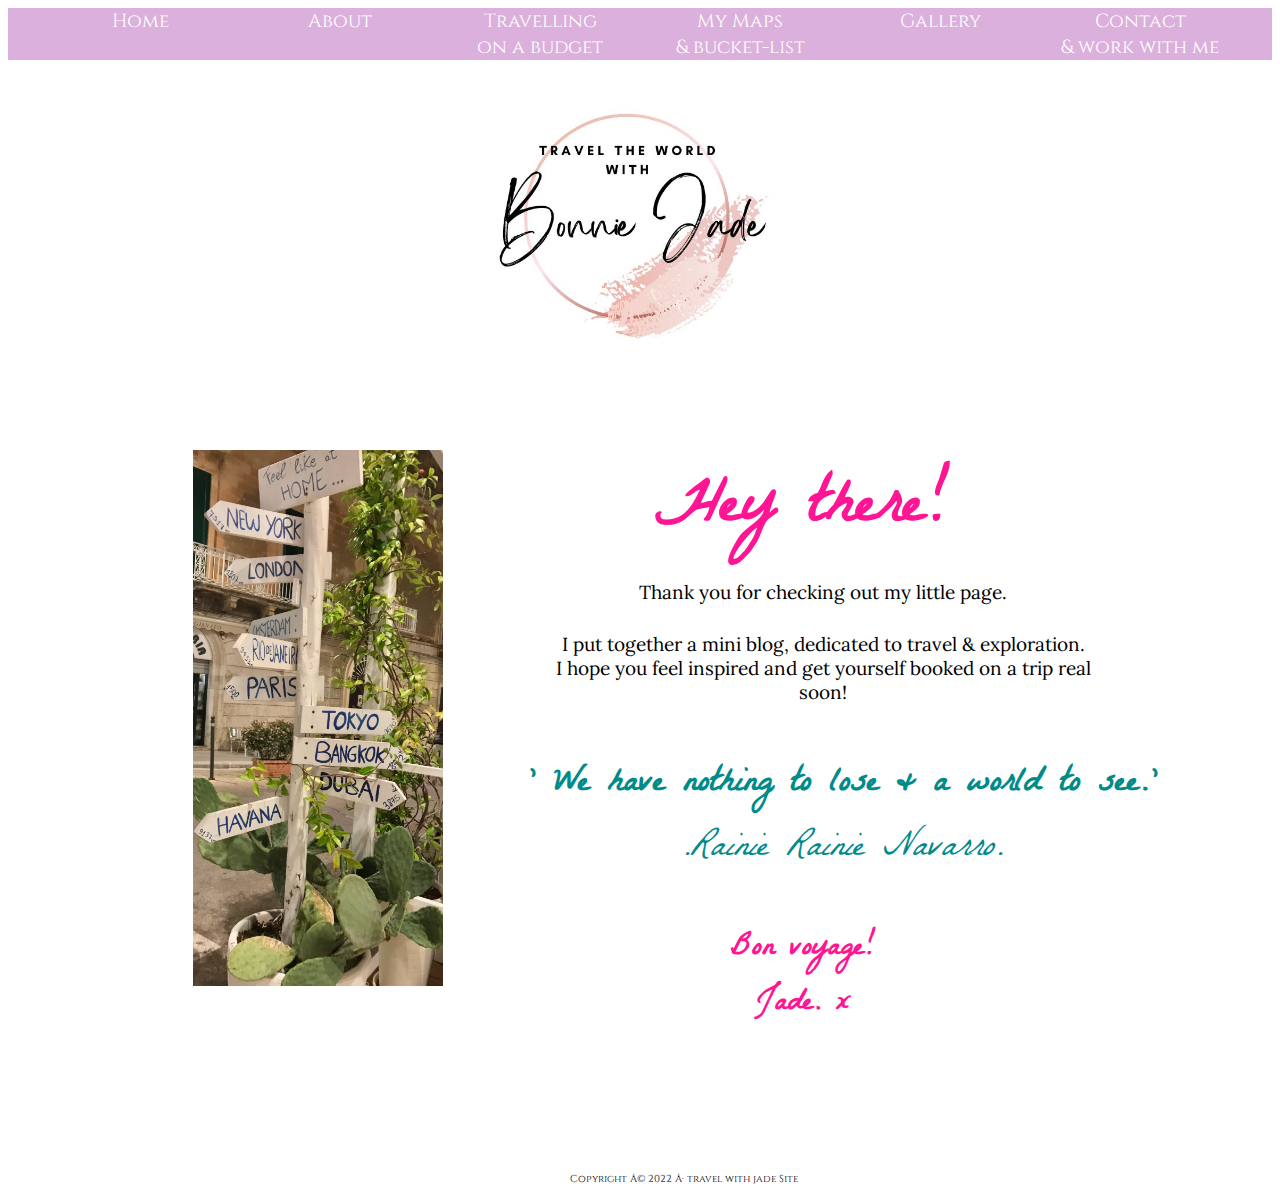
<file: index.html>
<!DOCTYPE html>
<html lang="en">
<head>
    <link rel="stylesheet" type="text/css" href="main.css"
    <meta charset="UTF-8">
    <meta http-equiv="X-UA-Compatible" content="IE=edge">
    <meta name="viewport" content="width=device-width, initial-scale=1.0">
    <title>Document</title>
</head>

<!--            index:     'Home page'              -->

<!-- NAVIGATION PANE -->

<div class="navigationpanel">
    <a class="navitem"
href="./index.html" target="_blank"> Home </a>
    <a class="navitem"
href="./page2.html" target="_blank"> About </a>
    <a class="navitem"
href="./Page3.html"target="_blank"> Travelling <br>on a budget</a>
    <a class="navitem"
<a href="https://www.google.com/maps/d/u/0/edit?mid=1GoYGjBj23UHeWWoZWNEettgfrNFpTTo&usp=sharing" target="_blank"> My Maps <br> & bucket-list</a>
    <a class="navitem"
href="./Page4.html"target="_blank"> Gallery</a>
    <a class="navitem"
href="./page5.html"target="_blank">Contact <br>& work with me</a>


</div>
<div class="logo"><img src="./pictures/Travel with Jade logo.jpg" alt="Logo: Travel the world with Bonnie Jade" width="290px">

</div>

<body>




<br><br><br><br><br>

<div class="container">
    <div><img class="landscape_padding" src="./pictures/Background and icon images/image00027.jpeg" alt="wooden street sign post of the world" width="250px"></div>
    
    <div class="container_page4">
        <h1 class="indexpadding "> Hey there! </h1>
        <p class="indextext">  Thank you for checking out my little page.  </p><br>
            
        <p class="indextext"> I put together a mini blog, dedicated to travel & exploration.<br> 
            I hope you feel inspired and get yourself booked on a trip real soon!
            
            <br><br><br>
                    
            
        <h3 class="Quote"> ' We have nothing to lose & a world to see.' </h3>

        <p class="Quote"><em>.Rainie Rainie Navarro. </em></p>
                     
        <h4 class="signature"> Bon voyage!<br>
                                 Jade. x </h4>

        </div>
        </div>
    </div> 
</div>
</div>

<br><br><br><br><br>
<p class="date2">Copyright © 2022 · travel with jade Site</p>
</body>
</html>
</file>
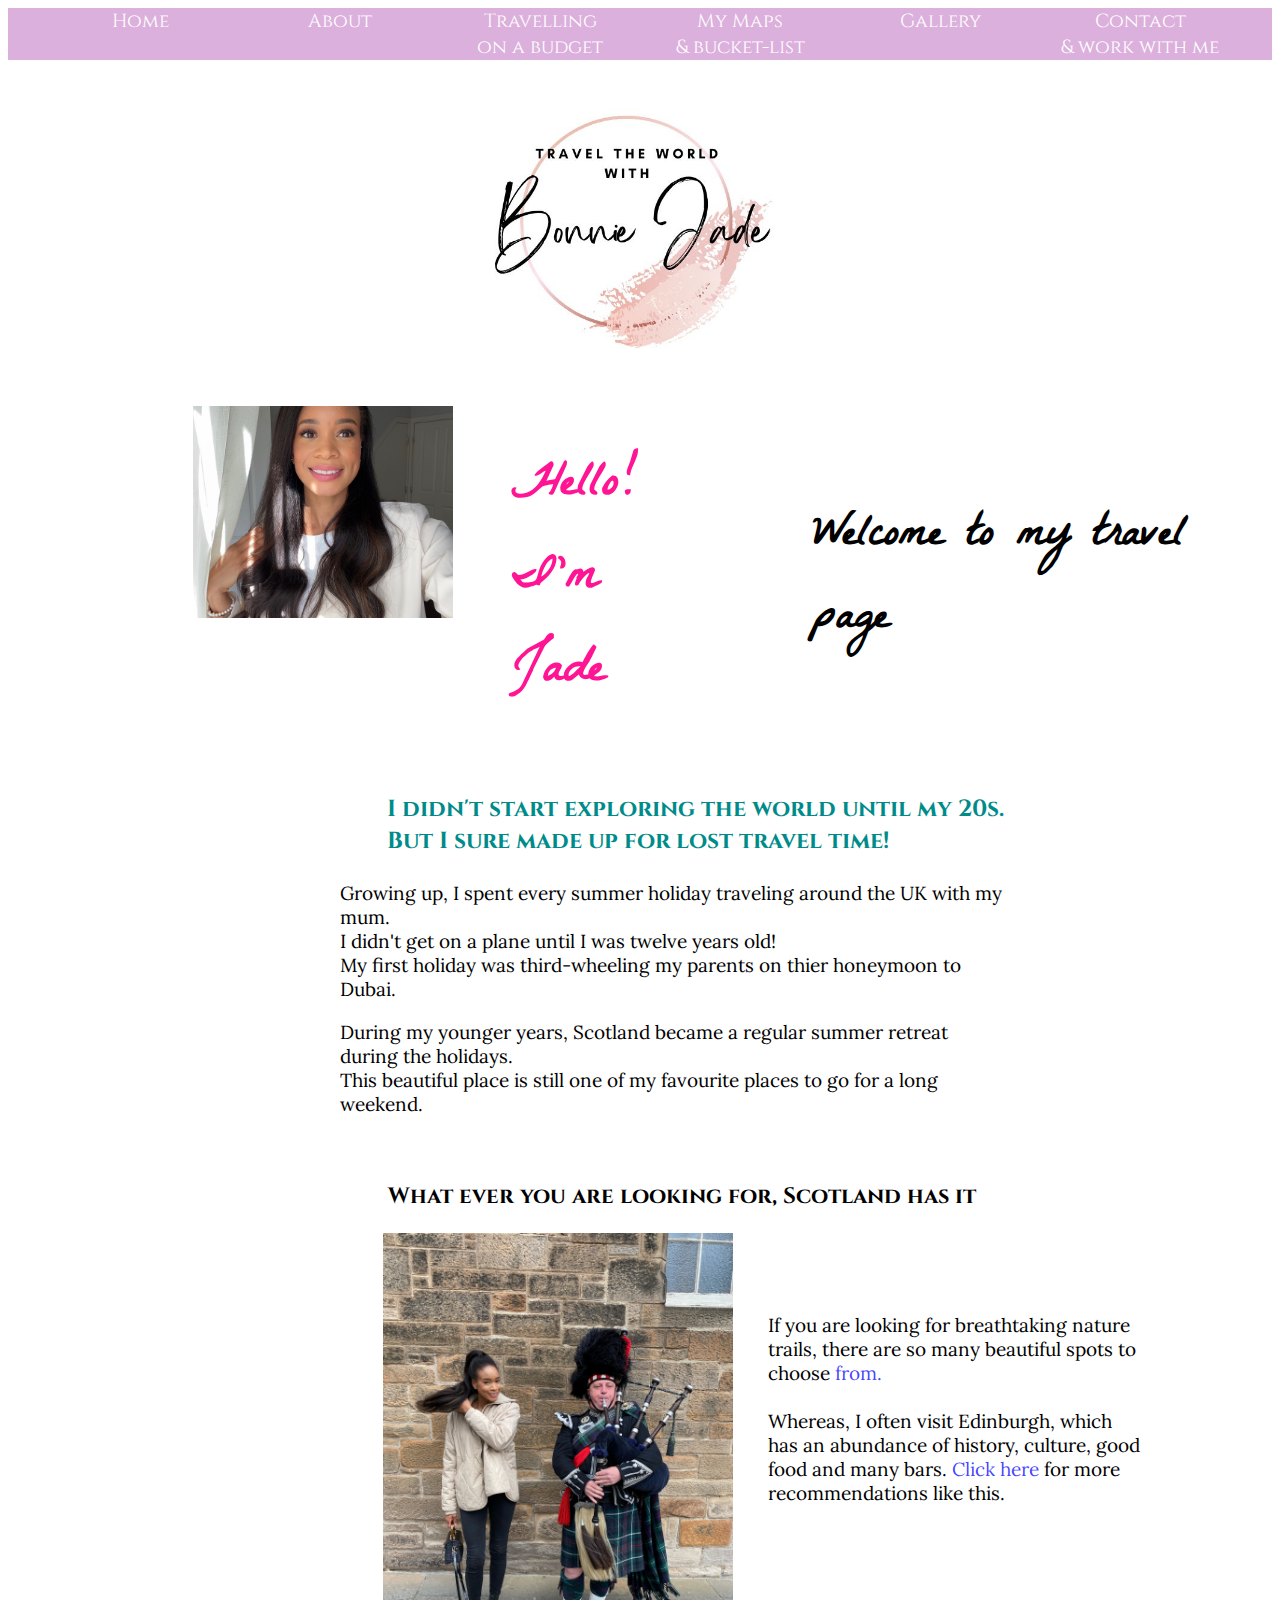
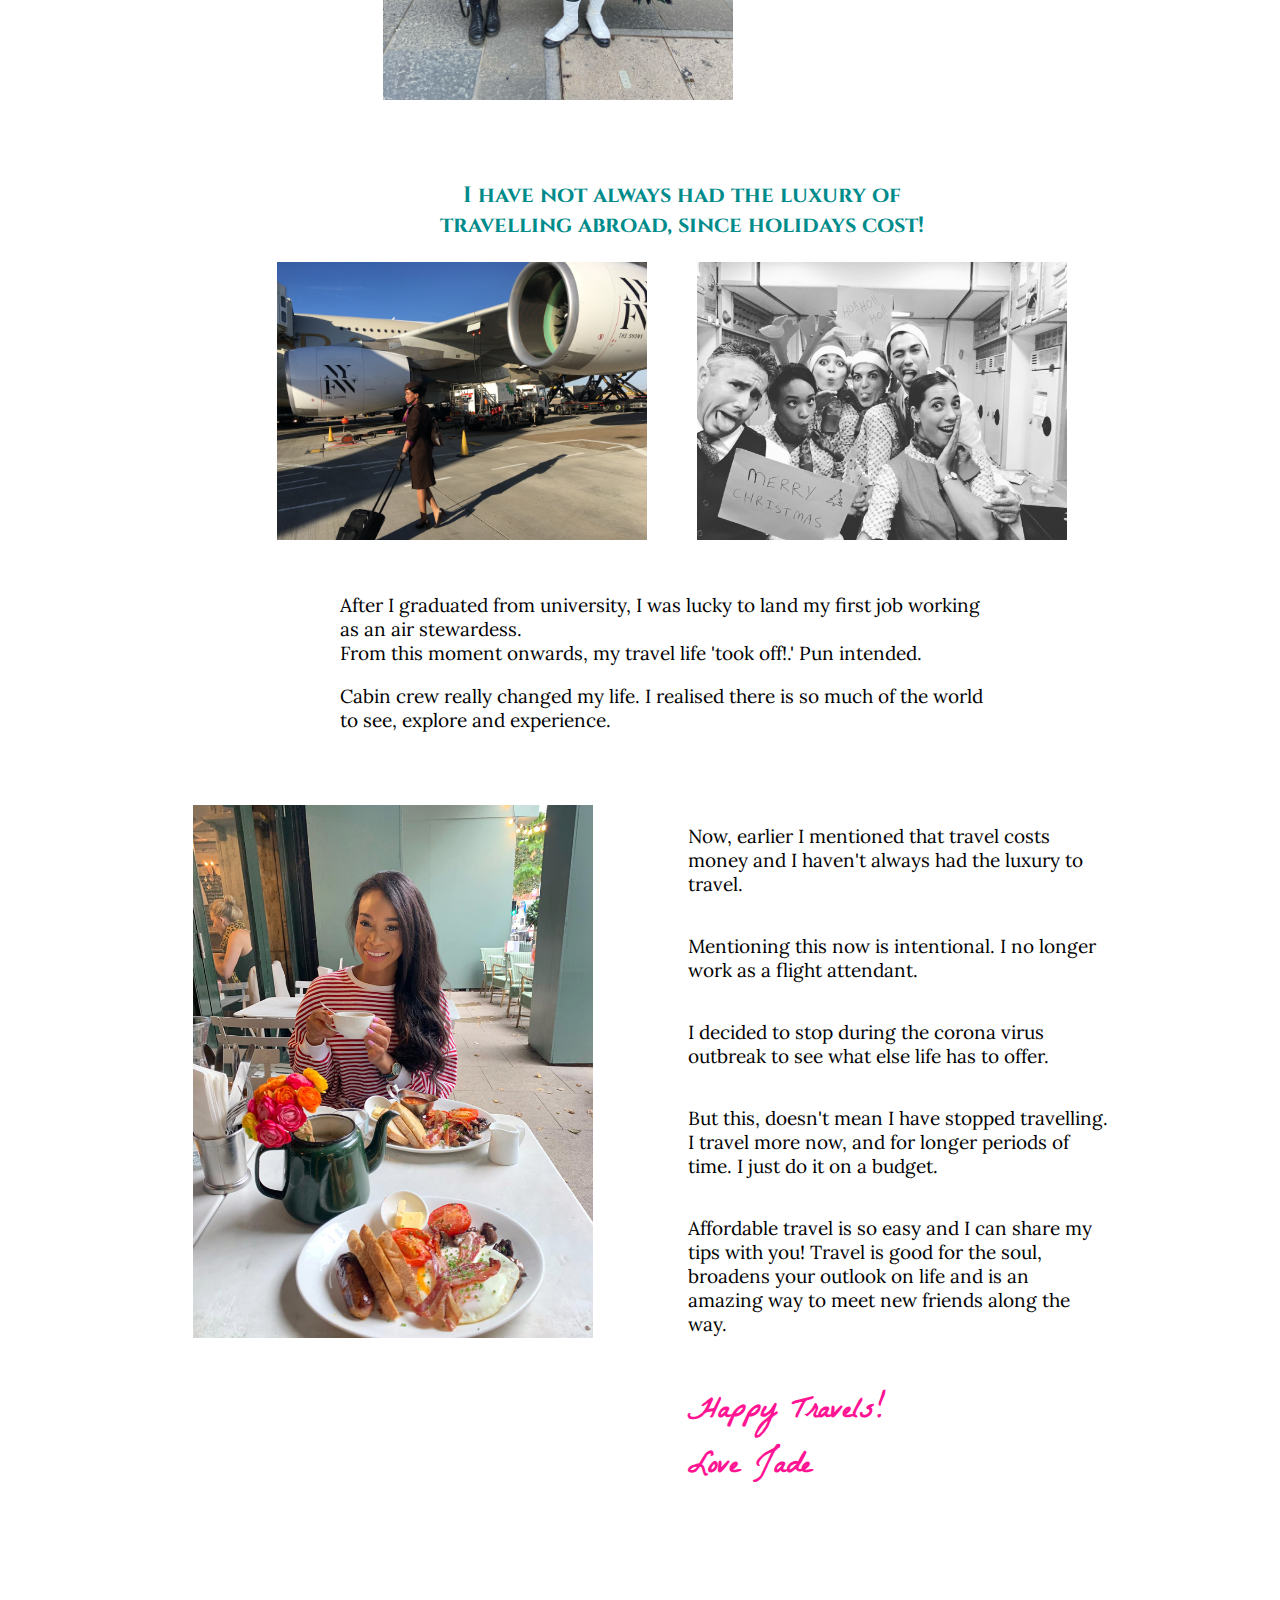
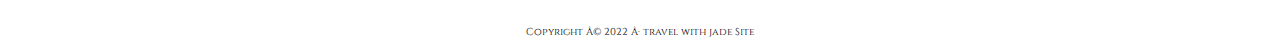
<file: page2.html>
<!DOCTYPE html> 
<html lang="en">
<head>
    <link rel="stylesheet" type="text/css" href="main.css"
    <meta charset="UTF-8">
    <meta http-equiv="X-UA-Compatible" content="IE=edge">
    <meta name="viewport" content="width=device-width, initial-scale=1.0">
    <title>Document</title>
</head>

<!--            page 2:     'About'              -->

<!-- NAVIGATION PANE -->

<div class="navigationpanel">
    <a class="navitem"
href="./index.html" target="_blank"> Home </a>
    <a class="navitem"
href="./page2.html" target="_blank"> About </a>
    <a class="navitem"
href="./Page3.html"target="_blank"> Travelling <br>on a budget</a>
    <a class="navitem"
<a href="https://www.google.com/maps/d/u/0/edit?mid=1GoYGjBj23UHeWWoZWNEettgfrNFpTTo&usp=sharing" target="_blank"> My Maps <br> & bucket-list</a>
    <a class="navitem"
href="./Page4.html"target="_blank"> Gallery</a>
    <a class="navitem"
href="./page5.html"target="_blank">Contact <br>& work with me</a>

</div>
<div class="logo"><img src="./pictures/Travel with Jade logo.jpg" alt="Logo: Travel the world with Bonnie Jade" width="300px">

</div>


<body>


<br><br></div>


<div class="container">
    <div><img src="./pictures/image00006.jpeg" alt="Picture of Jade Anderson" width="260px"></div>
    <div class="text">
    <h1> Hello! <br> 
        I'm Jade </h1></div>   
    <div class="welcome"><h2>Welcome to my travel page</h2></div>
              
</div> 



<br>

<div>
    <div class="first_subheading"><h3> I didn't start exploring the world until my 20s. <br> But I sure made up for lost travel time! </h3></div>
    <div class="first_p" ><p> Growing up, I spent every summer holiday traveling around the UK with my mum.<br>
        I didn't get on a plane until I was twelve years old!  <br>
        My first holiday was third-wheeling my parents on thier honeymoon to Dubai. </p>
        
        <div>
            <p> During my younger years, Scotland became a regular summer retreat during the holidays. <br>
                This beautiful place is still one of my favourite places to go for a long weekend.</p></div>
            
            <br>
                
 
    <div class="subheading_black"><h3>What ever you are looking for, Scotland has it</h3></div>
  
    <div class="container">
        <img src="./pictures/image00406.jpeg" alt="Picture of Jade Anderson in scotland, next to a bagpipe player " width="350px">
        <div class="sidetext_2">    
            If you are looking for breathtaking nature trails, there are so many beautiful spots to choose

            <a href="https://www.visitscotland.com/holidays-breaks/beautiful/" target="_blank">from. </a><br><br>
                  
            
            Whereas, I often visit Edinburgh, which has an abundance of history, culture, good food and many bars. 
            <a href="https://www.planetware.com/scotland/best-places-to-visit-in-scotland-sco-1-10.htm" target="_blank">
                Click here
            </a> for more recommendations like this. </div>
        </div>
        
    
        <br><br>
        
        <div class="subheading_colour">
           <h3> I have not always had the luxury of <br>travelling abroad, since holidays cost!</h3></div>

            <div class="sidebyside_centre"><img class="padding" src="./pictures/image00205.jpeg" alt="Picture of Jade Anderson in Cabin Crew uniform" width="370px">
            <img class="padding"src="./pictures/image00209.jpeg" alt="Picture of Jade Anderson with cabin crew crew at christmas" width="370px">
                </div>
            <br>
            <p>After I graduated from university, I was lucky to land my first job working as an air stewardess. <br>
            From this moment onwards, my travel life 'took off!.' Pun intended. </p>  
            <p> Cabin crew really changed my life.  I realised there is so much of the world to see, explore and experience.</p>    
        
        </div>

        <br><br><br>
        <div class="container">
            <div><img class="landscape_padding" src="./pictures/image00002.jpeg" alt="Picture of Jade Anderson drinking coffee" width="400px"></div>
            
            <div class="sidetext"><p> Now, earlier I mentioned that travel costs money and I haven't always had the luxury to travel.</p>  
                    <p>Mentioning this now is intentional. 
                    I no longer work as a flight attendant. </p>
                    <p>I decided to stop during the corona virus outbreak to see what else life has to offer. </p>

                    <p>But this, doesn't mean I have stopped travelling. 
                    I travel more now, and for longer periods of time.  I just do it on a budget.</p>
            
                    <p>Affordable travel is so easy and I can share my tips with you!
                    Travel is good for the soul, broadens your outlook on life and is an amazing way to meet new friends along the way. </p> 
            
                        <h3 class="h3padding" > Happy Travels! <br>
                        Love Jade</h3></div>
        </div>
</div>

<br><br><br><br><br>
<p class="date3">Copyright © 2022 · travel with jade Site</p>
  
</body>
</html>
</file>
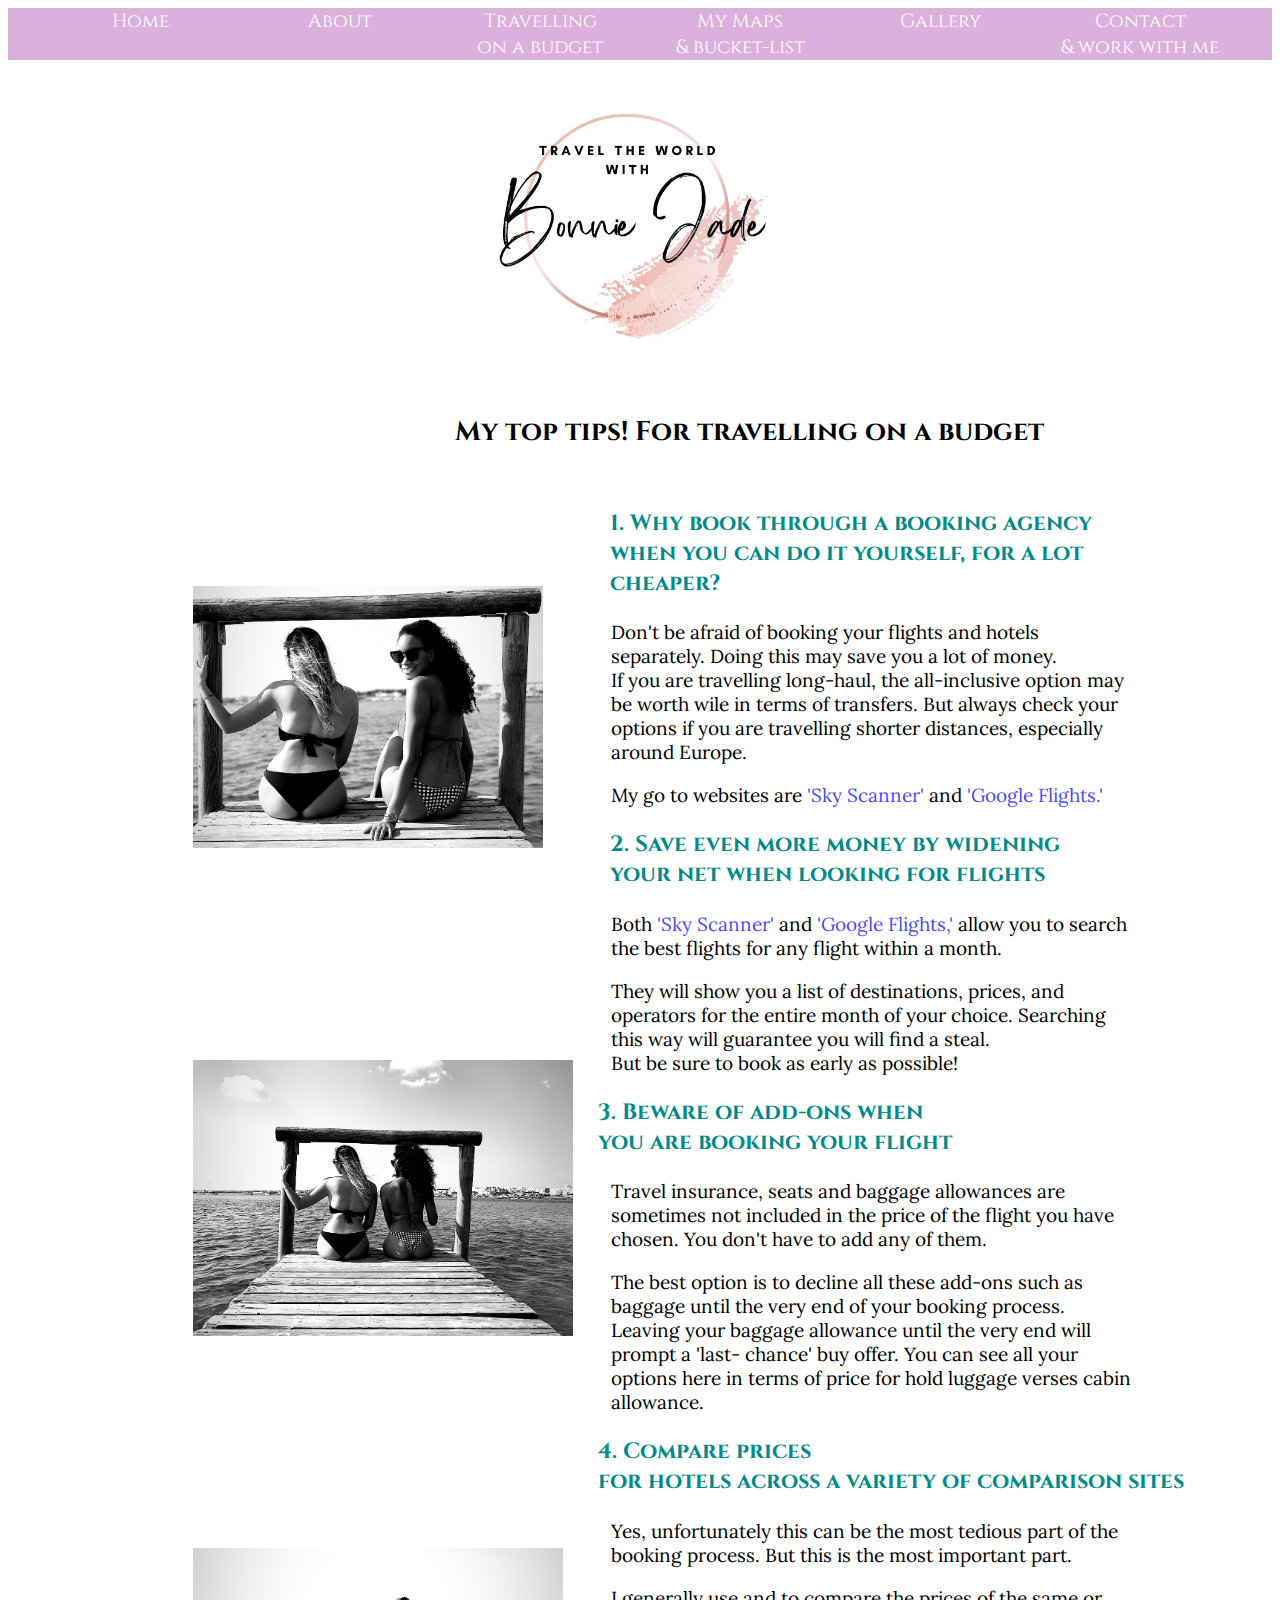
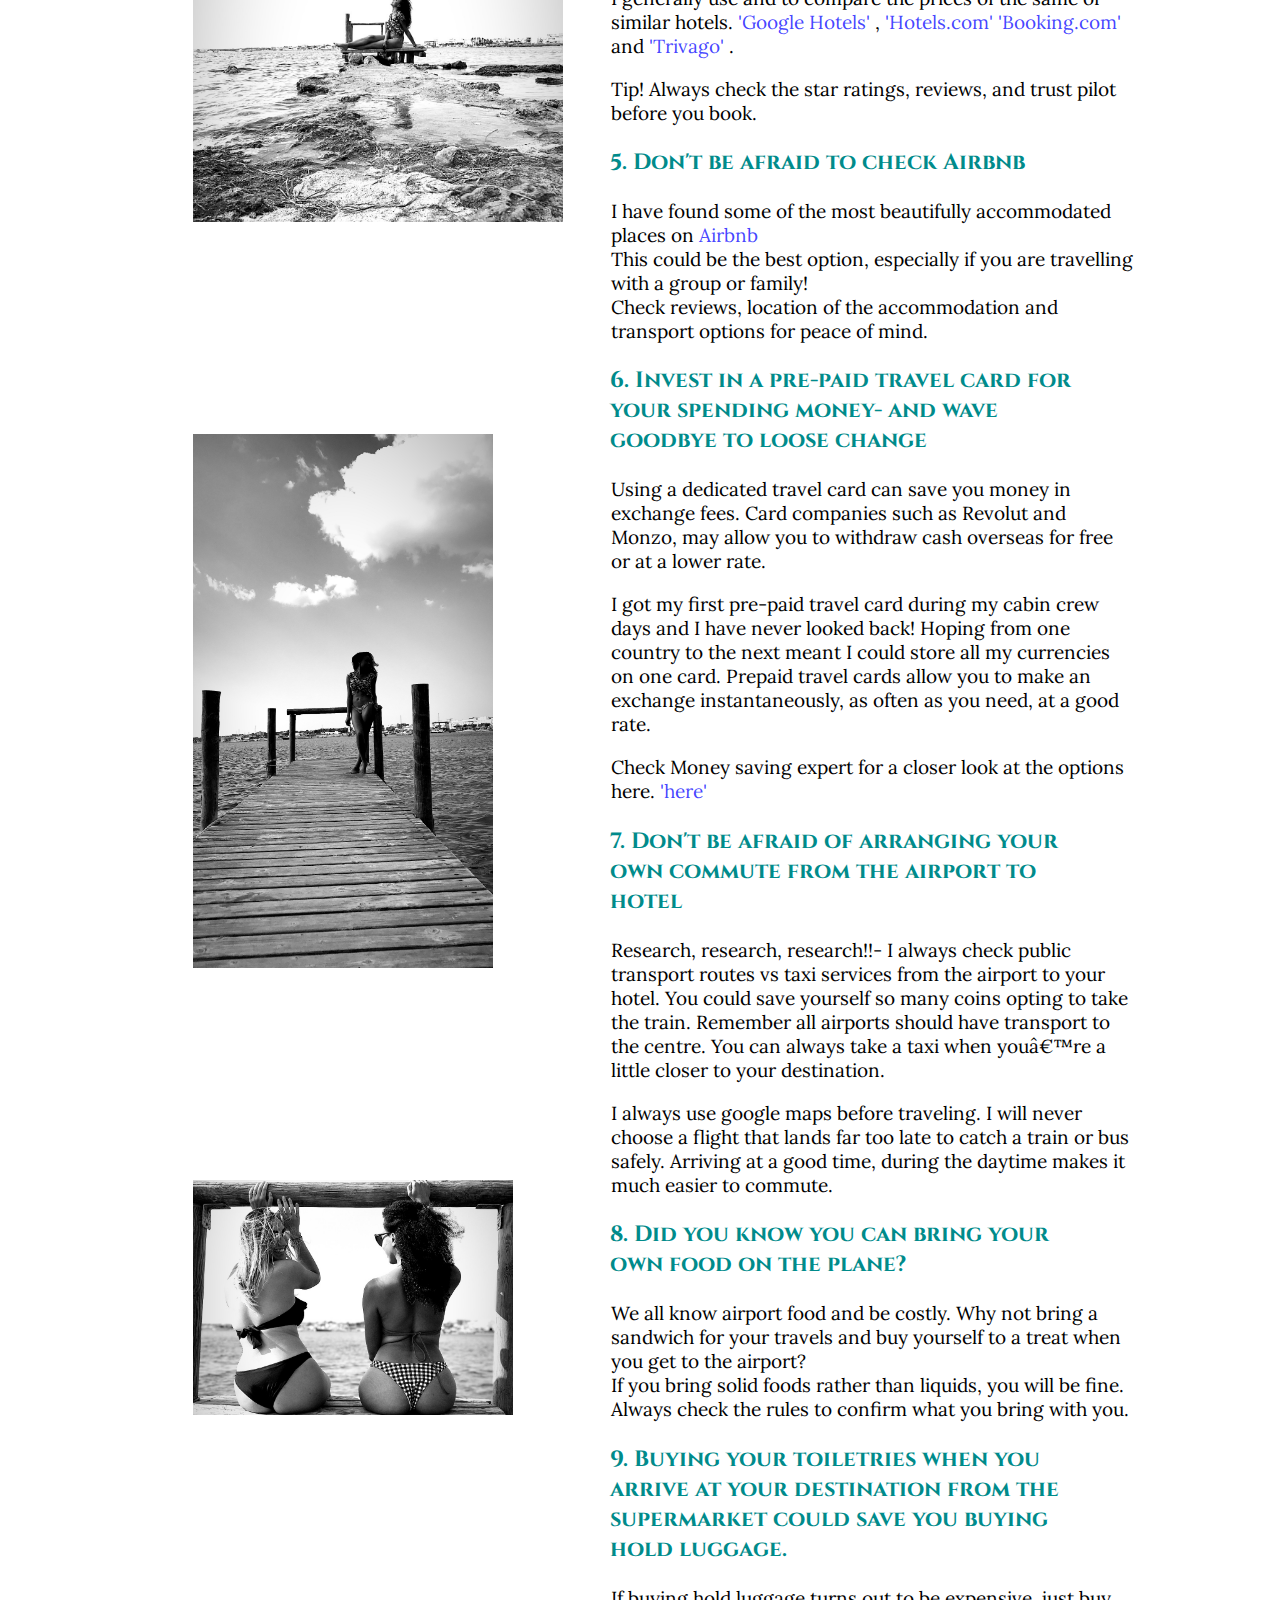
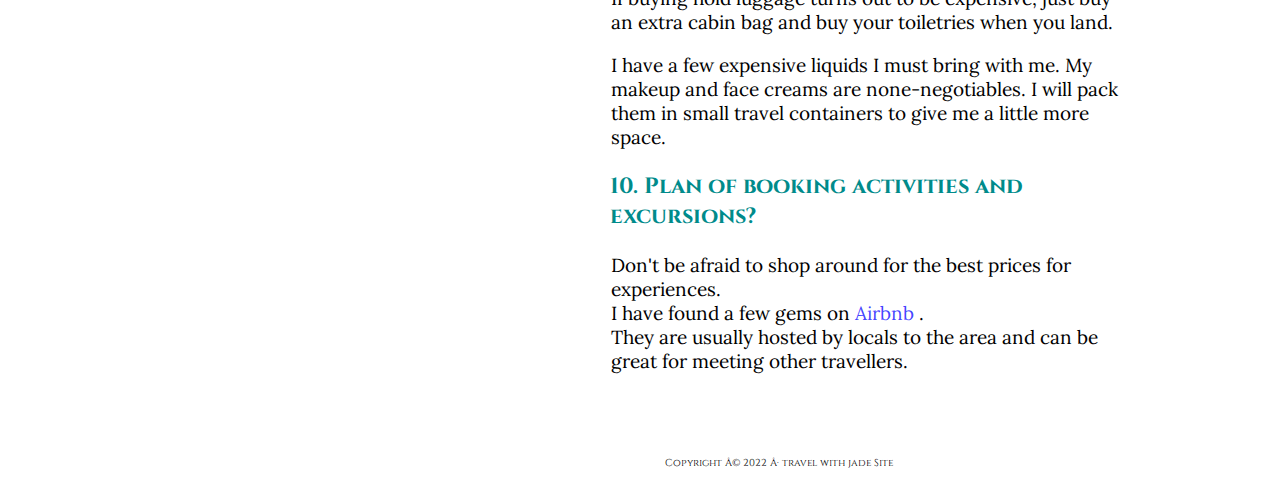
<file: Page3.html>
<!DOCTYPE html>
<html lang="en">
<head>
    <link rel="stylesheet" type="text/css" href="main.css"
    <meta charset="UTF-8">
    <meta http-equiv="X-UA-Compatible" content="IE=edge">
    <meta name="viewport" content="width=device-width, initial-scale=1.0">
    <title>Document</title>
</head>
<!--          page 3:     'My Top tips for travelling on a budget'              -->

<!-- NAVIGATION PANE -->

<div class="navigationpanel">
    <a class="navitem"
href="./index.html" target="_blank"> Home </a>
    <a class="navitem"
href="./page2.html" target="_blank"> About </a>
    <a class="navitem"
href="./Page3.html"target="_blank"> Travelling <br>on a budget</a>
    <a class="navitem"
<a href="https://www.google.com/maps/d/u/0/edit?mid=1GoYGjBj23UHeWWoZWNEettgfrNFpTTo&usp=sharing" target="_blank"> My Maps <br> & bucket-list</a>
    <a class="navitem"
href="./Page4.html"target="_blank"> Gallery</a>
    <a class="navitem"
href="./page5.html"target="_blank">Contact <br>& work with me</a>

</div>
<div class="logo"><img src="./pictures/Travel with Jade logo.jpg" alt="Logo: Travel the world with Bonnie Jade" width="290px">

</div>


<body>



    

<br><div class="pagetitle2"><h4 class="p2"> My top tips! For travelling on a budget  </h4>
</div>


<div class="container">

    <div class="paddingpage2"><img src="./pictures/Background and icon images/image00001.jpeg" alt="Black & White pier picture of Jade Anderson and friend sitting by water" width="350px">
    
    <br><br><br><br><br><br><br><br><br><br><br><br> 
    
    <img src="./pictures/Background and icon images/image00002.jpeg" alt="Black & White pier picture of Jade Anderson and friend sitting by water 2" width="380px">
            
    <br><br><br><br><br><br><br><br><br><br><br><br>  
    
    <img src="./pictures/Background and icon images/italy4.jpeg" alt="Black & White pier picture of Jade Anderson sitting on a pier" width="370px">
    
    <br><br><br><br><br><br><br><br><br><br><br><br>   
    
    <img src="./pictures/Background and icon images/italy.jpeg" alt="Black & White pier picture of Jade Anderson standing on the pier" width="300px">
    
    <br><br><br><br><br><br><br><br><br><br><br><br>   
    
    <img src="./pictures/Background and icon images/image00003.jpeg" alt="Black & White pier picture of Jade Anderson and friend sitting by water 3" width="320px">
    

    
    </div>
        
        <div class="page2_text"><p>

            <div class="list_title">
                <h3 class="p2"> 1. Why book through a booking agency when you can do it yourself, for a lot cheaper?</h3></div>
                <div>
                <p class="p2">Don't be afraid of booking your flights and hotels separately. Doing this may save you a lot of money. <br>
                    If you are travelling long-haul, the all-inclusive option may be worth wile in terms of transfers. But always check your options if you are travelling shorter distances, especially around Europe. 
                    
                <p class="p2"> My go to websites are        
                    <a href="https://www.skyscanner.net/" target="_blank">
                    'Sky Scanner' 
                        </a> and 
                <a href="https://www.google.com/travel/flights" target="_blank">
                        'Google Flights.' </a> 

            </p>

        </div>

    <div class="list_title">
        <h3 class="p2"> 2. Save even more money by widening your net when looking for flights </h3>
    </div>
    <div>              
        <p class="p2"> Both        
            <a href="https://www.skyscanner.net/" target="_blank">
            'Sky Scanner' 
                </a> and 
            <a href="https://www.google.com/travel/flights" target="_blank">
                'Google Flights,' </a> allow you to search the best flights for any flight within a month.        
       </p>

       <p class="p2"> They will show you a list of destinations, prices, and operators for the entire month of your choice.  Searching this way will guarantee you will find a steal. <br>
        But be sure to book as early as possible!</p>
        
    </div>

    
        <div class="list_title">
    <h3> 3.	Beware of add-ons when <br>you are booking your flight </h3>
    </div>
        <div>    
        <p class="p2">Travel insurance, seats and baggage allowances are sometimes not included in the price of the flight you have chosen.  You don't have to add any of them.  </p> 
            
        <p class="p2"> The best option is to decline all these add-ons such as baggage until the very end of your booking process.  Leaving your baggage allowance until the very end will prompt a 'last- chance' buy offer.  You can see all your options here in terms of price for hold luggage verses cabin allowance.  </p>
        
    </div>
        

    <div class="list_title">
    <h3> 4.	Compare prices <br>for hotels across a variety of comparison sites </h3>
    </div>
    <div>
        <p class="p2">Yes, unfortunately this can be the most tedious part of the booking process.  But this is the most important part. <br>
            
        <p class="p2"> I generally use    and  to compare the prices of the same or similar hotels.    
            <a href="https://www.google.com/url?sa=t&rct=j&q=&esrc=s&source=web&cd=&cad=rja&uact=8&ved=2ahUKEwjt7eX3k4v8AhULCsAKHV55BecQFnoECAoQAQ&url=https%3A%2F%2Fwww.google.com%2Ftravel%2Fhotels&usg=AOvVaw1oPVKxv6x6pkXmBaSnDVLD" target="_blank">
            'Google Hotels' 
                </a>,  
            <a href="https://uk.hotels.com/?locale=en_GB&pos=HCOM_UK&siteid=300000005" target="_blank">
                'Hotels.com'
                 </a> 
            <a href="https://www.booking.com/index.en-gb.html?label=gen173nr-1BCAEoggI46AdIM1gEaFCIAQGYAQm4ARfIAQzYAQHoAQGIAgGoAgO4ApnwjJ0GwAIB0gIkMzJhMWE0ZmQtNDcwZi00OWQ4LTk0NjgtMmIwMTZmZjQ3NDEz2AIF4AIB&keep_landing=1&sb_price_type=total&" target="_blank">
                'Booking.com' 
                </a> and
            <a href="https://www.trivago.co.uk/en-GB/srl?themeId=280&tc=18&search=200-66&sem_keyword=trivago&sem_creativeid=609768548828&sem_matchtype=e&sem_network=g&sem_device=c&sem_placement=&sem_target=&sem_adposition=&sem_param1=&sem_param2=&sem_campaignid=1671152572&sem_adgroupid=126441158073&sem_targetid=kwd-5593367084&sem_location=9046451&cipc=br&cip=4419000005&gclid=EAIaIQobChMI7sy2vZSL_AIVw_ftCh0nBwL6EAAYASAAEgJtwPD_BwE" target="_blank">
                'Trivago' 
                </a>.

        </p>

        <p class="p2"> Tip! Always check the star ratings, reviews, and trust pilot before you book.</p>

    </div>
    
    <div class="list_title">
        <h3 class="p2"> 5.	Don't be afraid to check Airbnb </h3>
    </div>
    <div>   
        <p class="p2">I have found some of the most beautifully accommodated places on         
            <a href="https://www.airbnb.co.uk/?c=.pi0.pk179260836_12837552276&ghost=true&gclid=EAIaIQobChMIl9HakseM_AIVFJftCh3EHw3bEAAYASAAEgJ0SfD_BwE" target="_blank">
            Airbnb </a><br> 
            This could be the best option, especially if you are travelling with a group or family!<br>
            Check reviews, location of the accommodation and transport options for peace of mind. <br>
          
        </p>
        
    </div>

  
    <div class="list_title">
    
        <h3 class="p2"> 6.	Invest in a pre-paid travel card for your spending money- and wave goodbye to loose change</h3>
    </div>
    <div>    
        <p class="p2">Using a dedicated travel card can save you money in exchange fees.
            Card companies such as Revolut and Monzo, may allow you to withdraw cash overseas for free or at a lower rate. </p> 
         
        <p class="p2"> I got my first pre-paid travel card during my cabin crew days and I have never looked back!
            Hoping from one country to the next meant I could store all my currencies on one card.  Prepaid travel cards allow you to make an exchange instantaneously, as often as you need, at a good rate.</p>
            
        <p class="p2"> Check Money saving expert for a closer look at the options here. 
            <a href="https://www.moneysavingexpert.com/credit-cards/prepaid-travel-cards/" target="_blank">
                'here' </a>
        </p>

    </div>


    <div class="list_title">
        <h3 class="p2"> 7.	Don't be afraid of arranging your own commute from the airport to hotel</h3>
    </div>
    <div>    
        <p class="p2">Research, research, research!!- I always check public transport routes vs taxi services from the airport to your hotel.  You could save yourself so many coins opting to take the train.  Remember all airports should have transport to the centre. You can always take a taxi when you’re a little closer to your destination.</p>
        
        <p class="p2"> I always use google maps before traveling. I will never choose a flight that lands far too late to catch a train or bus safely.   Arriving at a good time, during the daytime makes it much easier to commute.  </p>
        
    </div>


    <div class="list_title">
        <h3 class="p2"> 8.	Did you know you can bring your own food on the plane? </h3>
    </div>
    <div>    
        <p class="p2">We all know airport food and be costly.  Why not bring a sandwich for your travels and buy yourself to a treat when you get to the airport?  <br>
        If you bring solid foods rather than liquids, you will be fine.  Always check the rules to confirm what you bring with you.
        </p>
        
    </div>


    <div class="list_title">
        <h3 class="p2"> 9.	Buying your toiletries when you arrive at your destination from the supermarket could save you buying hold luggage.</h3>
    </div>
    <div>   
        <p class="p2">If buying hold luggage turns out to be expensive, just buy an extra cabin bag and buy your toiletries when you land.  </p>
            
        <p class="p2"> I have a few expensive liquids I must bring with me.  My makeup and face creams are none-negotiables. I will pack them in small travel containers to give me a little more space.</p>
        
    </div>

    <div class="list_title">
        <h3 class="p2"> 10.	Plan of booking activities and excursions? </h3>
    </div>
    <div>   
        <p class="p2">Don't be afraid to shop around for the best prices for experiences. <br>
        I have found a few gems on 
        <a href="https://www.airbnb.co.uk/s/experiences?c=.pi0.pk9835339438_113255333253&gclid=EAIaIQobChMIqYLhxseM_AIViJ7tCh2wWgcDEAAYASAAEgIGcPD_BwE&_set_bev_on_new_domain=1671583203_MGZkNDU1OGY5MWE0" target="_blank">
        Airbnb </a>. <br> They are usually hosted by locals to the area and can be great for meeting other travellers.</p>
        
        
<br><br><br>
<p class="date4">Copyright © 2022 · travel with jade Site</p>

    </div>


</body>
</html>
</file>
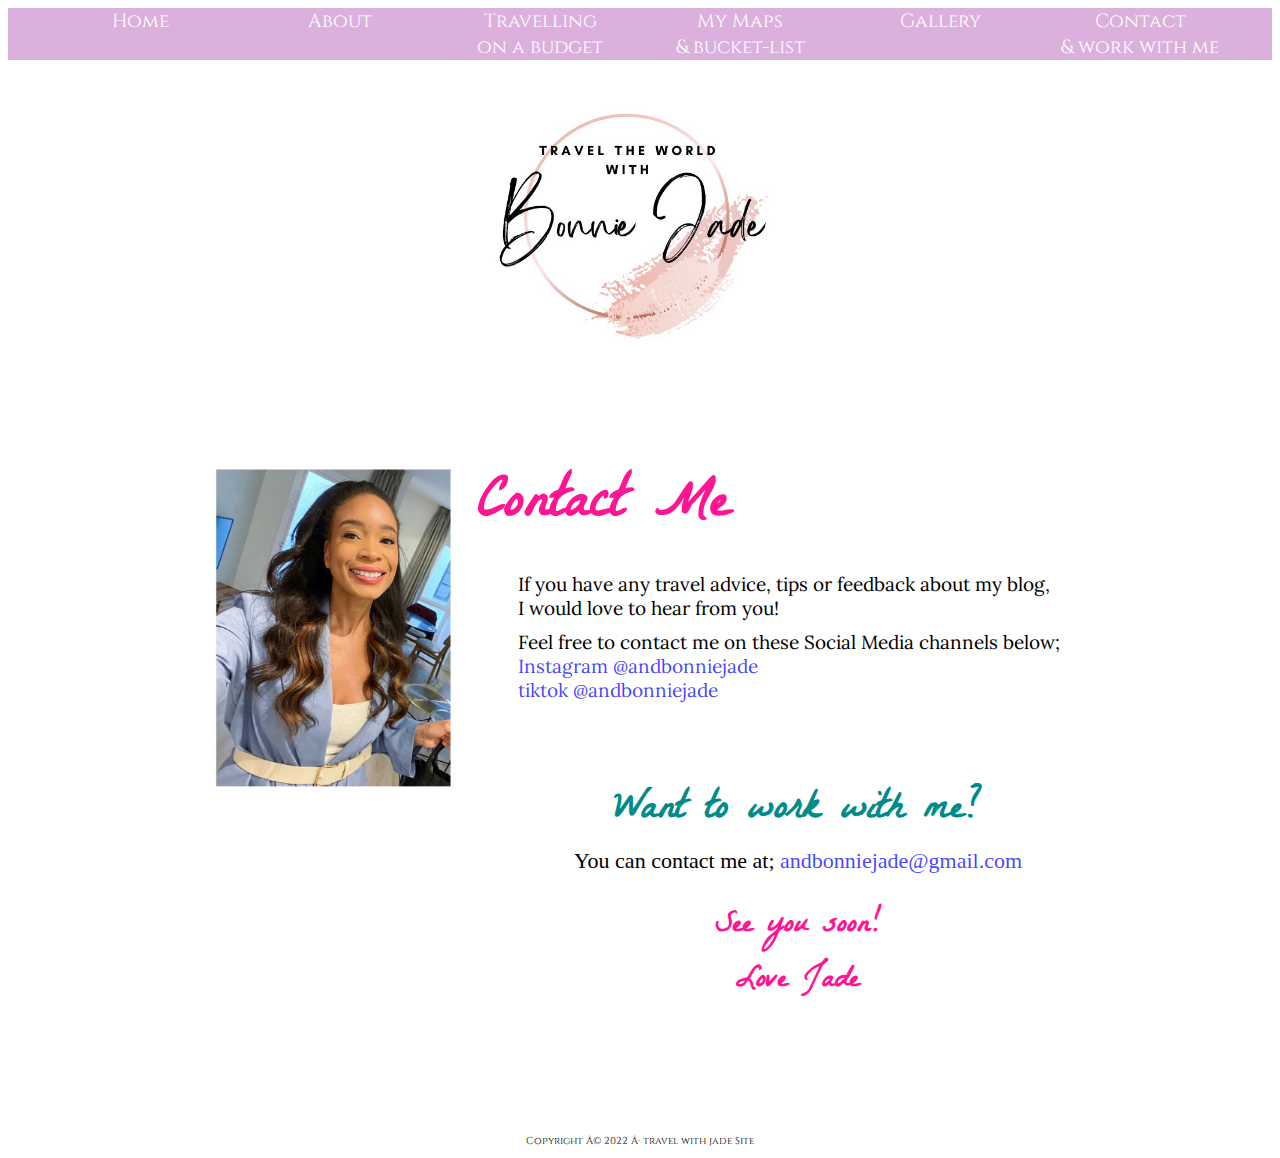
<file: page5.html>
<!DOCTYPE html>
<html lang="en">
<head>
    <link rel="stylesheet" type="text/css" href="main.css"
    <meta charset="UTF-8">
    <meta http-equiv="X-UA-Compatible" content="IE=edge">
    <meta name="viewport" content="width=device-width, initial-scale=1.0">
    <title>Document</title>
</head>

<!--            page 5:     'Contact page'              -->

<!-- NAVIGATION PANE -->

<div class="navigationpanel">
    <a class="navitem"
href="./index.html" target="_blank"> Home </a>
    <a class="navitem"
href="./page2.html" target="_blank"> About </a>
    <a class="navitem"
href="./Page3.html"target="_blank"> Travelling <br>on a budget</a>
    <a class="navitem"
<a href="https://www.google.com/maps/d/u/0/edit?mid=1GoYGjBj23UHeWWoZWNEettgfrNFpTTo&usp=sharing" target="_blank"> My Maps <br> & bucket-list</a>
    <a class="navitem"
href="./Page4.html"target="_blank"> Gallery</a>
    <a class="navitem"
href="./page5.html"target="_blank">Contact <br>& work with me</a>


</div>
<div class="logo"><img src="./pictures/Travel with Jade logo.jpg" alt="Logo: Travel the world with Bonnie Jade" width="290px">

</div>

<body>






<br><br><br><br><br>

<div class="container">
    <div><img class="landscape_padding" src="./pictures/imageme.jpeg" alt="Picture of Jade Anderson" width="280px"></div>
    
    <div class="container_page4">
        <h1 class="hpadding4"> Contact Me  </h1>
        <p class="textalign"> If you have any travel advice, tips or feedback about my blog, <br>I would love to hear from you! </p> 
            
        <p class="textalign"> Feel free to contact me on these Social Media channels below;<br>
            <a href="http://instagram.com/_u/andbonniejade">Instagram @andbonniejade</a><br>    
            <a href="https://www.tiktok.com/@andbonniejade">tiktok @andbonniejade</a>
            
        <br><br><br><br>
            
        <h2 class="press"> Want to work with me? </h2>
        <p class="contact_text"> You can contact me at; <a href="mailto:andbonniejade@gmail.com">andbonniejade@gmail.com </a><br>
                     
        <h2 class="signature"> See you soon! <br>
            Love Jade</h2>

        </div>
        </div>
    </div> 
</div>
</div>

<br><br><br><br><br>
<p class="date3">Copyright © 2022 · travel with jade Site</p>
</body>
</html>
</file>
<file: main.css>
@import url('https://fonts.googleapis.com/css2?family=Allison&family=Calligraffitti&family=Cinzel:wght@400;600&family=Great+Vibes&family=La+Belle+Aurore&family=Lora&family=Montserrat&family=Mrs+Saint+Delafield&family=Open+Sans:wght@300;400&family=Oswald:wght@200;300;400&family=Oxygen&family=Playfair+Display&family=Roboto&display=swap'); 


.logo {
    display: flex;
    justify-content: center;


}

.navigationpanel {
    background-color:rgb(220, 176, 220);
    display: flex;
    justify-content: center;
    
}

.hoverimage {
    color: deeppink;
}

/*  Headings    */

.subheading_colour {
    font-family: 'Cinzel', serif;
    font-size: 19px;
    justify-content:center;
    margin-left: 20px;
    color: darkcyan;
     text-align: center;
}

.subheading_black {
    font-family: 'Cinzel', serif;
    font-size: 19px;
    justify-content:center;
    margin-left: 20px;
    color:black;
    text-align: center;
}
.pagetitle {
    font-family: 'Cinzel', serif;
    font-size: 19px;
    justify-content:first baseline;
    margin-left: 180px;
    color:black;

}

.pagetitlecentred {
    font-family: 'Cinzel', serif;
    font-size: 30px;
    justify-content:center;
    margin-left: 555px;
    color:black;

}

.pagetitlecenter_colour {
    font-family: 'Cinzel', serif;
    font-size: 30px;
    justify-content:center;
    margin-left: 555px;
    color:darkcyan;

}


.pagetitleleft {
    font-family: 'Cinzel', serif;
    font-size: 30px;
    justify-content:first baseline;
    margin-left: 50px;
    color:black;

}

.pagetitleleft_colour {
    font-family: 'Cinzel', serif;
    font-size: 30px;
    justify-content:first baseline;
    margin-left: 50px;
    color:darkcyan;

}

.date{
    text-align: center;
    font-family: 'Cinzel', serif;
    font-size: 10px;
    margin-left: 28%;
}

.date2{
    text-align: center;
    font-family: 'Cinzel', serif;
    font-size: 10px;
    margin-right: 8%;
}

.date3{
    text-align: center;
    font-family: 'Cinzel', serif;
    font-size: 10px;
    margin-left: 15%;
}

.date4{
    text-align: left;
    font-family: 'Cinzel', serif;
    font-size: 10px;
    margin-left: 10%;
}

/*  text    */

.navitem{
    box-sizing:border-box;
    border-width: 2px;
    border-style: none;
    color:white;
    border-radius: 30px;
    width: 180px;
    text-align: center;
    margin-left: 10px;
    margin-right: 10px;
    text-decoration: none;
    font-family: 'Cinzel', serif;
    font-size: 19px;
    
} 

p {
    font-family:'lora' ;
    font-size: 19px;
    margin-left: 15%;
    margin-right: 15%;
}

a {
    text-decoration: none;
    color:rgba(0, 0, 255, 0.747);
}

a:hover{
    color:deeppink;
}


.container {
    display:flex ;
    flex-direction: row;
    justify-content:first baseline;
    margin-left: 180px;
}

.sidetext {
    text-align: left;
    display: flex;
    flex-direction: column;
    font-family:'lora' ;
    font-size: 19px;
    width: 600px;
    color:black;
    justify-content: center;
}

.sidetext_2 {
    text-align: left;
    margin: 0px;
    margin-top: 80px;
    margin-left: 30px;
    width: 420px;
    
    
}

p.sidetext_2 {
    margin-left: 0%;
    margin-right: 0%;
}

.h3padding {
    margin-left: 15%;
    margin-right: 15%;
    font-family:'La Belle Aurore';
    font-size: 30px;
    color: deeppink;
}

.sidebyside_centre {
    display: flex;
    flex-direction: row;
    justify-content:center; 

 }

 .padding {
    padding-right: 20px;
    padding-left: 20px;
 }

.picturepadding {
    display: flex;
    justify-content:space-evenly;

}


/* Index */

.indexpadding {

    font-family:'La Belle Aurore';
    font-size: 65px;
    color: deeppink;
    margin:0%;
    text-align: center;
        
}

.indextext {
    text-align: center;
    margin: 0px;
    margin-left: 100px;
    width: 550px;
    margin-top: 10px;
}


.Quote {

    font-family:'La Belle Aurore';
    font-size: 35px;
    color: darkcyan;
    margin: 0%;
    text-align: center;
    margin-left: 78px;  
        
}



/* Page 2: About me */


.first_subheading {
    font-family: 'Cinzel', serif;
    font-size: 20px;
    justify-content:first baseline;
    margin-left: 30%;
    margin-right: 10%;
    color: darkcyan;
}

.first_p {
    font-family:'lora' ;
    font-size: 19px;
    margin-left: 15%;
    margin-right: 10%;
}

.text {
    text-align: left;
    display: flex;
    flex-direction: column;
    margin-left: 5%;
    font-family:'La Belle Aurore' ;
    font-size: 25px;
    color:deeppink;
    /* color:teal; */

}

.welcome {
    text-align: left;
    display: flex;
    flex-direction: column;
    justify-content: center;
    margin-left: 100px;
    font-family:'La Belle Aurore' ;
    font-size: 30px;
    color:black
}


img {
    margin-bottom: 10px;
    /*border: solid black 1px; */
    margin-left: 5px;
    margin-right: 5px;
}

.text_box {
    margin-top: 10px;
}

.outerbox {
    display: flex;
    flex-direction: row;
    justify-content: center;
}


/* page 3 */

.pagetitle2 {
    font-family: 'Cinzel', serif;
    font-size: 27px;
    justify-content:center;
    margin-left: 430px;
    color:black;

}


.page2_text {
    text-align: left;
    margin: 0px;
    margin-left: 20px;
    width: 800px;

   
}

.paddingpage2 {
    margin-top: 100px;
}

.p2 {
    margin-left: 2%;
    margin-right: 20%;
}

.list_title {
    font-family: 'Cinzel', serif;
    font-size: 19px;
    margin-left: 0px;
    margin-right: 50px;
    color: darkcyan;
}


/* page 4 */

.container_page3 {

display:flex ;
flex-direction: row;
justify-content:center;
margin-left: 150px;    
}

.margin {
    margin-right: 0%;
    
}

.margin:hover {
    margin-right: 0%;
    border: groove rgba(255, 20, 145, 0.882) 2px;
    padding: 0px;
   /* border: groove; */
    
}

.img_page3 {
    display: flex ;
    flex-wrap: wrap;
    justify-content: center;
    margin-right: 10px;
    margin-left: 10px
}

.sidetext3 {
    text-align: left;
    display: flex;
    flex-direction: column;
    font-family:'La Belle Aurore' ;
    font-size: 30px;
    width: 600px;
    color:black;
    justify-content: center;

}

/* page 5  */

.page4_title {
    font-family: 'Cinzel', serif;
    font-size: 30px;
    justify-content:center;
    margin-left: 575px;
    color:darkcyan;
}

.hpadding4 {

    font-family:'La Belle Aurore';
    font-size: 60px;
    color: deeppink;
    margin:0%;
        
}

.textalign {
    text-align: left;
    margin: 0px;
    margin-left: 40px;
    width: 600px;
    margin-top: 10px;
}

.container_page4 {
    display:flex;
    flex-direction: column;
}


.signature {
    margin-left: 15%;
    margin-right: 15%;
    font-family:'La Belle Aurore';
    font-size: 30px;
    color: deeppink;
    text-align: center;
}

.press {

    font-family:'La Belle Aurore';
    font-size: 40px;
    color: darkcyan;
    margin:0%;
    text-align: center;
        
}

.contact_text {

    font-family:'lorna';
    font-size: 22px;
    color: black;
    margin:0%;
    text-align: center;
        
}

/* social media tags */
</file>
